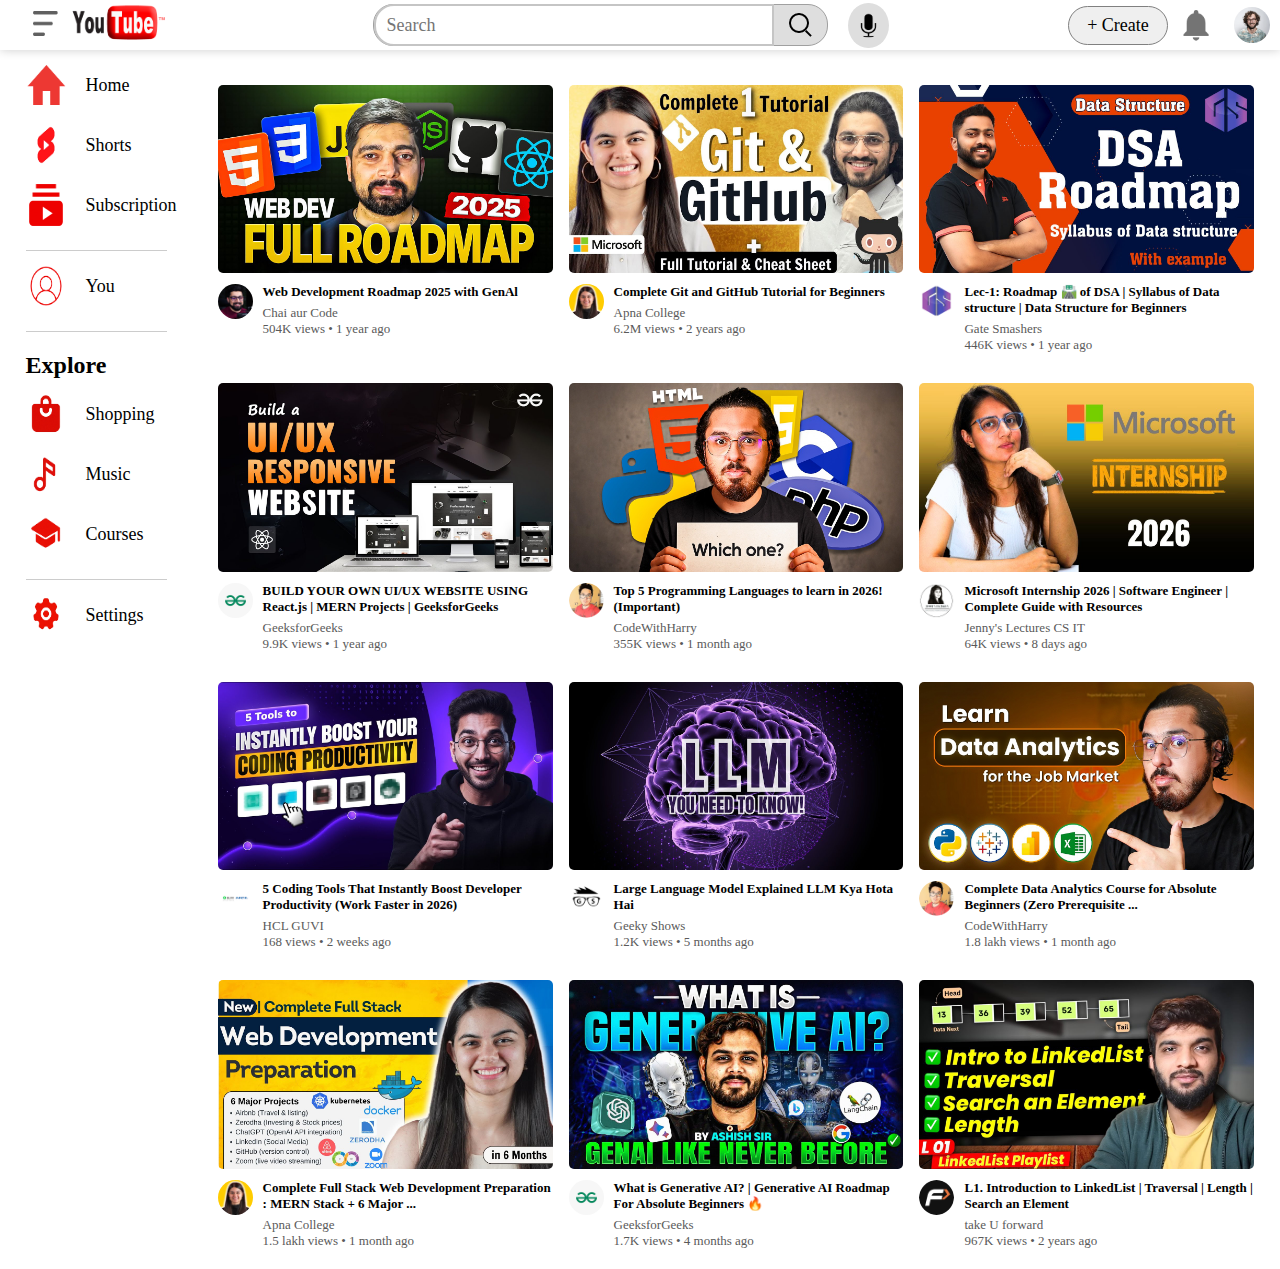
<file: index.html>
<!DOCTYPE html>
<html lang="en">
  <head>
    <meta charset="UTF-8" />
    <meta name="viewport" content="width=device-width, initial-scale=1.0" />
    <title>Youtube</title>
    <link rel="stylesheet" href="style.css" />
  </head>
  <body>
    <nav id="navbar">
      <div class="navLeft">
        <div class="menuDiv">
          <button style="border: none">
            <img id="menuImg" src="/assets/menu.png" />
          </button>
        </div>
        <a href="/"> <img id="ytlogo" src="assets/ytlogo.png" /> </a>
      </div>
      <div class="navCenter">
        <div class="searchBox">
          <input type="text" placeholder="Search" />
          <img src="/assets/search.png" />
        </div>
        <img class="voiceSearchImg" src="assets/voice-search.png" />
      </div>
      <div class="navRight">
        <button>+ Create</button>
        <img src="assets/notification.png" />
        <img src="assets/Jack.png" class="userImg" />
      </div>
    </nav>

    <!-- Sidebar -->
    <div class="sidebar">
      <div class="sidebarLinks">
        <a href=""
          ><img src="assets/home.png" />
          <p>Home</p></a
        >
        <a href=""
          ><img src="assets/ytshorts.png" />
          <p>Shorts</p></a
        >
        <a href=""
          ><img src="assets/subscription.png" />
          <p>Subscription</p></a
        >
        <hr />

        <a href=""
          ><img src="assets/userIcon.png" />
          <p>You</p>
        </a>

        <hr />
        <h2 style="margin-top: 20px">Explore</h2>
        <a href=""
          ><img src="assets/shopping.png" />
          <p>Shopping</p>
        </a>
        <a href=""
          ><img src="assets/music.png" />
          <p>Music</p></a
        >
        <a href=""
          ><img src="assets/courses.png" />
          <p>Courses</p></a
        >

        <hr />
        <a href=""
          ><img src="assets/settings.png" />
          <p>Settings</p></a
        >
      </div>
    </div>

    <main>
      <div class="container">
        <div class="listcontainer">
          <div class="vidList">
            <a href="PlayVideo.html">
              <img class="thumbnail" src="assets/thumbnail/1chaiaurcode.jpg" />
            </a>
            <div class="flex-div">
              <img src="assets/users/u1ChaiaurCode.jpg" />
              <div class="vidInfo">
                <a href="PlayVideo.html"
                  >Web Development Roadmap 2025 with GenAl</a
                >
                <p>Chai aur Code</p>
                <p>504K views &bull; 1 year ago</p>
              </div>
            </div>
          </div>

          <div class="vidList">
            <a href="">
              <img
                class="thumbnail"
                src="assets/thumbnail/2shraddhakhapra.jpg"
              />
            </a>
            <div class="flex-div">
              <img src="assets/users/u2ShraddhaKhapra.jpg" />
              <div class="vidInfo">
                <a href="">Complete Git and GitHub Tutorial for Beginners </a>
                <p>Apna College</p>
                <p>6.2M views &bull; 2 years ago</p>
              </div>
            </div>
          </div>

          <div class="vidList">
            <a href="">
              <img class="thumbnail" src="assets/thumbnail/3GateSmashers.jpg" />
            </a>
            <div class="flex-div">
              <img src="assets/users/u3GateSmashers.jpg" />
              <div class="vidInfo">
                <a href=""
                  >Lec-1: Roadmap 🛣️ of DSA | Syllabus of Data structure | Data
                  Structure for Beginners</a
                >
                <p>Gate Smashers</p>
                <p>446K views &bull; 1 year ago</p>
              </div>
            </div>
          </div>

          <div class="vidList">
            <a href="">
              <img class="thumbnail" src="assets/thumbnail/4gfg.jpg" />
            </a>
            <div class="flex-div">
              <img src="assets/users/u4GFG.jpg" />
              <div class="vidInfo">
                <a href=""
                  >BUILD YOUR OWN UI/UX WEBSITE USING React.js | MERN Projects |
                  GeeksforGeeks
                </a>
                <p>GeeksforGeeks</p>
                <p>9.9K views &bull; 1 year ago</p>
              </div>
            </div>
          </div>

          <div class="vidList">
            <a href="">
              <img
                class="thumbnail"
                src="assets/thumbnail/5codewithharry.jpg"
              />
            </a>
            <div class="flex-div">
              <img src="assets/users/u5codewithharry.jpg" />
              <div class="vidInfo">
                <a href=""
                  >Top 5 Programming Languages to learn in 2026! (Important)
                </a>
                <p>CodeWithHarry</p>
                <p>355K views &bull; 1 month ago</p>
              </div>
            </div>
          </div>

          <div class="vidList">
            <a href="">
              <img
                class="thumbnail"
                src="assets/thumbnail/6jenny'slecture.jpg"
              />
            </a>
            <div class="flex-div">
              <img src="assets/users/u6jenny'slecture.jpg" />
              <div class="vidInfo">
                <a href=""
                  >Microsoft Internship 2026 | Software Engineer | Complete
                  Guide with Resources
                </a>
                <p>Jenny's Lectures CS IT</p>
                <p>64K views &bull; 8 days ago</p>
              </div>
            </div>
          </div>

          <div class="vidList">
            <a href="">
              <img class="thumbnail" src="assets/thumbnail/7GUVI.jpg" />
            </a>
            <div class="flex-div">
              <img src="assets/users/u7GUVI.jpg" />
              <div class="vidInfo">
                <a href=""
                  >5 Coding Tools That Instantly Boost Developer Productivity
                  (Work Faster in 2026)
                </a>
                <p>HCL GUVI</p>
                <p>168 views &bull; 2 weeks ago</p>
              </div>
            </div>
          </div>

          <div class="vidList">
            <a href="">
              <img class="thumbnail" src="assets/thumbnail/8GeekyShows.jpg" />
            </a>
            <div class="flex-div">
              <img src="assets/users/u8GeekyShows.jpg" />
              <div class="vidInfo">
                <a href="">Large Language Model Explained LLM Kya Hota Hai </a>
                <p>Geeky Shows</p>
                <p>1.2K views &bull; 5 months ago</p>
              </div>
            </div>
          </div>

          <div class="vidList">
            <a href="">
              <img
                class="thumbnail"
                src="assets/thumbnail/9codewithharry.jpg"
              />
            </a>
            <div class="flex-div">
              <img src="assets/users/u5codewithharry.jpg" />
              <div class="vidInfo">
                <a href=""
                  >Complete Data Analytics Course for Absolute Beginners (Zero
                  Prerequisite ...
                </a>
                <p>CodeWithHarry</p>
                <p>1.8 lakh views &bull; 1 month ago</p>
              </div>
            </div>
          </div>

          <div class="vidList">
            <a href="">
              <img class="thumbnail" src="assets/thumbnail/10apnacollege.jpg" />
            </a>
            <div class="flex-div">
              <img src="assets/users/u2ShraddhaKhapra.jpg" />
              <div class="vidInfo">
                <a href=""
                  >Complete Full Stack Web Development Preparation : MERN Stack
                  + 6 Major ...
                </a>
                <p>Apna College</p>
                <p>1.5 lakh views &bull; 1 month ago</p>
              </div>
            </div>
          </div>

          <div class="vidList">
            <a href="">
              <img class="thumbnail" src="assets/thumbnail/11gfg.jpg" />
            </a>
            <div class="flex-div">
              <img src="assets/users/u4GFG.jpg" />
              <div class="vidInfo">
                <a href=""
                  >What is Generative AI? | Generative AI Roadmap For Absolute
                  Beginners 🔥
                </a>
                <p>GeeksforGeeks</p>
                <p>1.7K views &bull; 4 months ago</p>
              </div>
            </div>
          </div>

          <div class="vidList">
            <a href="">
              <img
                class="thumbnail"
                src="assets/thumbnail/12takeUforward.jpg"
              />
            </a>
            <div class="flex-div">
              <img src="assets/users/u9takeUforward.jpg" />
              <div class="vidInfo">
                <a href=""
                  >L1. Introduction to LinkedList | Traversal | Length | Search
                  an Element
                </a>
                <p>take U forward</p>
                <p>967K views &bull; 2 years ago</p>
              </div>
            </div>
          </div>

          <!--  -->
        </div>
      </div>
    </main>

    <script src="script.js"></script>
  </body>
</html>
</file>
<file: style.css>
* {
    margin: 0;
    padding: 0;
    font-family: 'Times New Roman', Times, serif;
    box-sizing: border-box;
}

a {
    text-decoration: none;
}

img {
    cursor: pointer;
}

#navbar {
    display: flex;
    height: 50px;
    align-items: center;
    justify-content: space-between;
    /* padding: 10px; */
    position: sticky;
    top: 0;
    box-shadow: 0 0 10px rgba(0, 0, 0, 0.2);
    z-index: 20;
    width: 100%;
    background-color: white;
}

.navLeft {
    display: flex;
    align-items: center;
    padding-left: 2%;
}

.navLeft img {
    margin-right: 20px;
}

#menuImg {
    height: 25px;
    width: 25px;
    display: flex;
    align-items: center;
    justify-content: center;
    margin: 6px;
}

.navLeft button {
    background-color: white;
    border-radius: 50%;
    padding: 1px;
}

.navLeft button:hover {
    background-color: #dedede;
}

#ytlogo {
    height: 40px;
}

.navCenter {
    display: flex;
    align-items: center;
}

.searchBox {
    display: flex;
    align-items: center;
    background-color: #dedede;
    height: 42px;
    border: 1px solid #a0a0a0;
    border-radius: 20px;
}

.searchBox input {
    width: 400px;
    height: 42px;
    padding: 10px;
    font-size: large;
    border: 2px solid gray;
    border-color: #c5c5c5;
    border-radius: 20px 0 0 20px;
}

.searchBox img {
    margin: 15px;
    filter: brightness(0%)
}

.voiceSearchImg {
    height: 45px;
    margin-left: 20px;
    padding: 10px;
    background-color: #dedede;
    border-radius: 50%;
}

.navRight {
    display: flex;
    align-items: center;
    justify-content: space-between;
}

.navRight button {
    padding: 8px;
    border: 1px solid gray;
    border-radius: 20px;
    width: 100px;
    cursor: pointer;
    font-size: large;
}

.navRight img {
    height: 36px;
    margin: 10px;
    border-radius: 50%;
}

/* sidebar */

.sidebar {
    display: flex;
    flex-direction: column;
    height: 100vh;
    width: 15%;
    position: fixed;
    top: 0;
    padding-left: 2%;
    /* box-shadow: 0 0 10px rgba(0, 0, 0, 0.2); */
    padding-top: 50px;
    background-color: white;
    z-index: 10;
}

.sidebar_TopLinks button {
    border: none;
    background-color: white;
}

.sidebar_TopLinks button:hover {
    background-color: #dedede;
    border-radius: 50%;
}

.sidebarLinks a {
    display: flex;
    align-items: center;
    font-size: large;
    color: black;
    margin-top: 10px;
    width: fit-content;
    flex-wrap: wrap;
}

.sidebarLinks a img {
    height: 50px;
    width: 60px;
    padding-right: 20px;
}

.sidebarLinks hr {
    border: 0;
    height: 1px;
    background-color: #ccc;
    width: 85%;
    margin-top: 20px;
}

.you {
    display: flex;
    align-items: center;
}

.you img {
    height: 50px;
    width: 60px;
    padding-right: 20px;
}

.small-sidebar {
    width: 6%;
}

.small-sidebar a p {
    display: none;
}

.small-sidebar h2 {
    font-size: 15px;
}

.small-sidebar hr {
    width: 50%;
}

/* Main Content */
.container {
    padding-left: 17%;
    padding-right: 2%;
    padding-top: 20px;
    padding-bottom: 20px;
}

.large-container {
    padding-left: 7%;
}

.listcontainer {
    display: grid;
    grid-template-columns: repeat(auto-fit, minmax(250px, 1fr));
    grid-column-gap: 16px;
    grid-row-gap: 30px;
    margin-top: 15px;
}

.vidList .thumbnail {
    width: 100%;
    border-radius: 5px;
}

.vidList .flex-div {
    display: flex;
    align-items: flex-start;
    margin-top: 7px;
}

.vidList .flex-div img {
    width: 35px;
    margin-right: 10px;
    border-radius: 50%;
}

.vidInfo {
    color: #5a5a5a;
    font-size: 13px;
}

.vidInfo a {
    color: black;
    font-weight: 600;
    display: block;
    margin-bottom: 5px;
}

/* Media for main page*/

@media(max-width:900px) {
    #menuImg {
        display: none;
    }

    .sidebar {
        display: none;
    }

    .small-sidebar {
        display: none;
    }

    .container {
        padding-left: 5%;
        padding-right: 5%;
    }

    .large-container {
        padding-left: 5%;
        padding-right: 5%;
    }

    .navRight img {
        display: none;
    }

    .navRight button {
        display: none;
    }

    .navRight .userImg {
        display: block;
        width: 30px;
    }

    .navCenter .searchBox input {
        width: 130px;
    }

    .navCenter .voiceSearchImg {
        display: none;
    }
}

/* Play Video Page */

.play-container {
    padding-left: 2%;
}

.row {
    display: flex;
    justify-content: space-between;
    flex-wrap: wrap;
}

.playVideo {
    flex-basis: 69%;
}

.right-sidebar {
    flex-basis: 30%;
}

.playVideo video {
    width: 100%;
}

.sideVideoList {
    display: flex;
    justify-content: space-between;
    margin-bottom: 8px;
}

.sideVideoList img {
    width: 100%;
}

.sideVideoList .small-thumbnail {
    flex-basis: 49%;
}

.sideVideoList .vidInfo {
    flex-basis: 49%;
}

.playVideo .tags a {
    color: black;
    font-size: 13px;
}

.playVideo h3 {
    font-weight: 600;
    font-size: 22px;
}

.channelInfo {
    display: flex;
    margin-top: 10px;
}

.channelInfo img {
    height: 50px;
    border-radius: 50%;
}

.channelInfo .channel {
    padding-left: 15px;
}

.channel p {
    color: #605c5c;
}

.channel-btn {
    margin-top: 2px;
    margin-left: 22px;
}

.channel-btn button {
    padding: 13px;
    cursor: pointer;
    border: none;
    margin-right: 10px;
    font-size: medium;
    font-weight: 600;
    border-radius: 22px;
}

.userActions {
    display: flex;
    flex-direction: row;
    margin-left: 230px;
}

.like-dislike {
    display: flex;
    margin-top: 2px;
    background-color: #f2f2f2;
    border-radius: 25px;
}

.like-dislike button {
    padding: 3px;
    cursor: pointer;
    border: none;
    font-size: medium;
    font-weight: 600;
    border-radius: 25px;
}

.like-dislike button img {
    height: 25px;
    width: 25px;
}

.like-dislike button:hover {
    background-color: #000;
}

.share-download {
    display: flex;
    margin-top: 2px;
    margin-left: 6px;
    margin-right: 6px;
    background-color: #f2f2f2;
    border-radius: 25px;
}

.share-download button {
    display: flex;
    align-items: center;
    padding: 5px;
    margin-left: 8px;
    padding-left: 4px;
    padding-right: 4px;
    cursor: pointer;
    border: none;
    font-size: medium;
    font-weight: 600;
    border-radius: 25px;
}

.share-download button:hover {
    background-color: black;
    color: white;
}

.share-download button i {
    padding: 2px;
}

.menu {
    background-color: #f2f2f2;
    margin-left: 5%;
    padding: 5px;
    border-radius: 50%;
}

.menu button {
    background: none;
    border: none;
    cursor: pointer;
    padding: 10px;
}

.menu button i {
    font-size: 22px;
    color: #000;
}

.menu:hover {
    background-color: black;
}

.menu:hover i {
    color: white;
}

/* Descriptionbox */

.description {
    margin-top: 18px;
    background-color: #f2f2f2;
    padding: 10px;
    border-radius: 10px;
}

.description .meta {
    display: flex;
}

.meta span {
    font-size: 16px;
    font-weight: 600;
}

.meta .hashtags {
    margin-left: 12px;
}

.meta .hashtags a {
    color: #065FD4;
    font: bold;
}

.txtdesc {
    margin-top: 20px;
}

.txtdesc p {
    margin-top: 20px;
}

.comment-section {
    margin-top: 20px;
}

.comment-section span {
    font-size: 25px;
    font-weight: 600;
}

.add-comments {
    margin-top: 20px;
    display: flex;
    flex-direction: row;
}

.add-comments img {
    height: 35px;
    width: 35px;
    border-radius: 50%;
    margin-right: 16px;
}

.add-comments #input-comment {
    border: none;
    border-bottom: 2px solid rgb(198, 193, 193);
    outline: none;
    width: 100%;
}

.added-comments {
    margin-top: 30px;
}

.added-comments .comment-div {
    display: flex;
    flex-wrap: wrap;
    gap: 10px;
}

.added-comments .comment-div img {
    height: 40px;
    width: 40px;
    border-radius: 50%;
}

.comment {
    margin-left: 16px;
}

.comment .username {
    font-size: 14px;
}

.comment .time {
    font-weight: 100;
    font-size: 12px;
    margin-top: 2px;
    margin-left: 3px;
    color: #4a4a4add;
}

.comment .comment-text {
    display: block;
    margin-top: 10px;
    font-weight: 100;
    font-size: 15px;
}

.comment-feedback {
    display: flex;
}

.comment-feedback button {
    background-color: white;
    border: none;
    cursor: pointer;
}

.comment-feedback button .like {
    font-size: 16px;
    margin-right: 5px;
}

.comment-feedback button .dislike {
    font-size: 16px;
    margin-left: 10px;
}

/* Media for PlayVideo page */

@media(max-width:1200px) {

    .playVideo {
        flex-basis: 100%;
        width: 100%;
    }

    .right-sidebar {
        margin-top: 15px;
        width: 100%;
        flex-basis: none;
    }
}

@media (max-width:900px) {
    .row {
        flex-direction: column;
        padding: 0;
    }

    .playVideo {
        width: 100%;
        padding: 0;
    }


    .playVideo video {
        width: 100%;
        height: auto;
        padding: 0;
    }


    .channelInfo {
        flex-wrap: wrap;
        gap: 1px;
    }


    .channelInfo img {
        margin-top: 5px;
        height: 60px;
        border-radius: 50%;
    }


    .channelInfo .channel {
        padding-top: 12px;
        padding-left: 8px;
    }


    .channelInfo .channel h3 {
        font-size: 20px;
        padding-left: none;
    }

    .channelInfo .channel p {
        font-size: 16px;
        padding-left: 2px;
    }

    .channelInfo .channel-btn {
        margin-left: auto;
    }

    .channelInfo .userActions {
        flex-basis: 100%;
        display: flex;
        justify-content: center;
        gap: 10px;
        margin-left: auto;
        margin-top: 20px;
    }

    .channelInfo .menu {
        margin-left: 2px;
    }

    /*
    

    

   

    

    

    .like-dislike {
        margin-top: 1px;
        background-color: #f2f2f2;
        border-radius: 0px;
    }

    .channelInfo .userActions .like-dislike {
        display: flex;
        border-radius: 40%;
    }

    .channelInfo .userActions .like-dislike button {
        width: 30px;
        border-radius: none;
        padding: 0px;
    }

    .channelInfo .userActions .like-dislike img {
        height: 25px;
        width: 25px;
        padding: 1px;
    }

    .share-download {
        display: flex;
        margin-top: 1px;
        margin-left: 20px;
        background-color: #f2f2f2;
        border-radius: 40%;
    }

    .share-download button {
        padding: 5px;
        padding-left: 4px;
        padding-right: 4px;
        cursor: pointer;
        border: none;
        font-size: 12px;
        font-weight: 600;
        border-radius: 25px;
    }

    .channelInfo .menu {
        margin-left: 20px;
    }

    .channelInfo .meta {
        display: flex;
        flex-wrap: wrap;
        width: 100%;
    }

    .description .meta span {
        flex: 0 0 100%;
    }

    .description .meta .hashtags {
        min-width: 0;
        width: 100%;
    }

    .description .meta .hashtags a {
        display: inline-block;
        white-space: normal;
        word-break: break-word;
    } */

}
</file>
